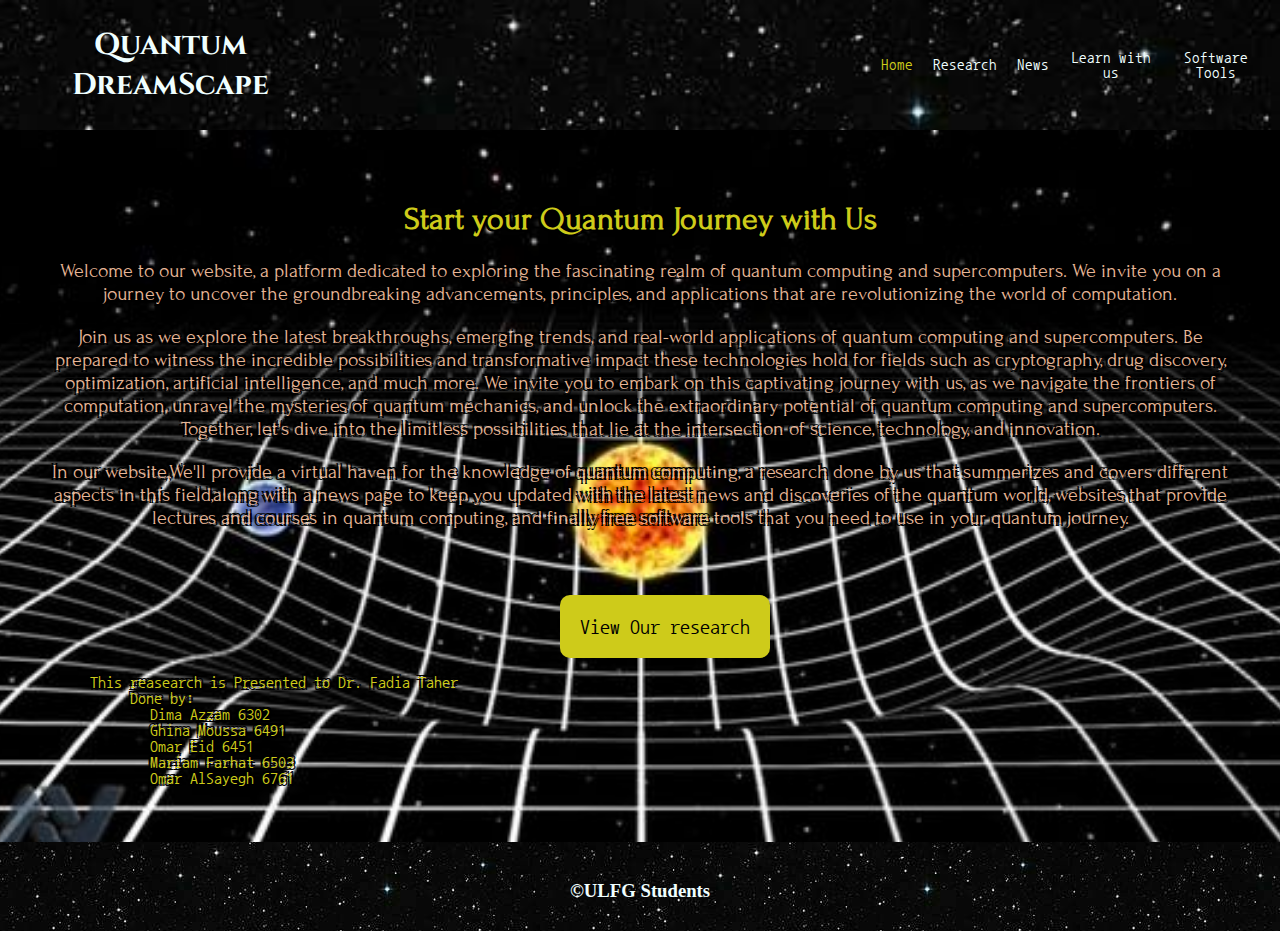
<file: index.html>
<!DOCTYPE html>
<html lang="en">
  <head>
    <meta charset="UTF-8" />
    <meta name="viewport" content="width=device-width, initial-scale=1.0" />
    <link rel="stylesheet" href="styleweb.css" />
    <title>Quantum Research</title>
    <link rel="website icon" type="jpg" href="icon.png" />
    <link rel="preconnect" href="https://fonts.googleapis.com" />
    <link rel="preconnect" href="https://fonts.gstatic.com" crossorigin />
    <link rel="preconnect" href="https://fonts.googleapis.com" />
    <link rel="preconnect" href="https://fonts.gstatic.com" crossorigin />
    <link rel="preconnect" href="https://fonts.googleapis.com" />
    <link rel="preconnect" href="https://fonts.gstatic.com" crossorigin />
    <link rel="preconnect" href="https://fonts.googleapis.com" />
    <link rel="preconnect" href="https://fonts.gstatic.com" crossorigin />
    <link
      href="https://fonts.googleapis.com/css2?family=Advent+Pro:wght@300&family=Cinzel:wght@500&family=Diplomata&family=Forum&family=Frijole&family=Gajraj+One&family=Lora:ital@1&family=Nanum+Gothic+Coding&family=Piedra&family=Roboto+Slab&display=swap"
      rel="stylesheet"
    />
  </head>
  <body>
    <header>
      <h2>Quantum DreamScape</h2>
      <nav>
        <ul>
          <li><a href="index.html" class="home"> Home </a></li>
          <li>
            <a href="research.html">Research</a>
          </li>
          <li>
            <a href="https://thequantuminsider.com/category/daily/" target="_blank">News</a>
          </li>
          <li>
            <a href="learn.html">Learn with us</a>
          </li>
          <li>
            <a href="tools.html">Software Tools</a>
          </li>
        </ul>
      </nav>
    </header>
    <main>
      <section class="homepage">
        <h1>Start your Quantum Journey with Us</h1>
        <p>
          Welcome to our website, a platform dedicated to exploring the
          fascinating realm of quantum computing and supercomputers. We invite
          you on a journey to uncover the groundbreaking advancements,
          principles, and applications that are revolutionizing the world of
          computation.
        </p>
        <p>
          Join us as we explore the latest breakthroughs, emerging trends, and
          real-world applications of quantum computing and supercomputers. Be
          prepared to witness the incredible possibilities and transformative
          impact these technologies hold for fields such as cryptography, drug
          discovery, optimization, artificial intelligence, and much more. We
          invite you to embark on this captivating journey with us, as we
          navigate the frontiers of computation, unravel the mysteries of
          quantum mechanics, and unlock the extraordinary potential of quantum
          computing and supercomputers. Together, let's dive into the limitless
          possibilities that lie at the intersection of science, technology, and
          innovation.
        </p>
        <p>
          In our website,We'll provide a virtual haven for the knowledge of
          quantum computing, a research done by us that summerizes and covers
          different aspects in this field,along with a news page to keep you
          updated with the latest news and discoveries of the quantum world,
          websites that provide lectures and courses in quantum computing, and
          finally free software tools that you need to use in your quantum
          journey.
          <br>
          <br>
          <br>
        </p>
        <button class="button1"><a href="research.html">View Our research</a></button>
        <div class="diff">
          <ul style="list-style-type: none;">
            <li>This reasearch is Presented to Dr. Fadia Taher</li>
            <li>
              <ul style="list-style-type: none;" >
            <li>
              Done by:
            </li>
            <li style="margin-left: 20px;">Dima Azzam 6302</li>
            <li style="margin-left: 20px;"> Ghina Moussa 6491</li>
            <li style="margin-left: 20px;">Omar Eid 6451</li>
            <li style="margin-left: 20px;">Mariam Farhat 6503</li>
            <li style="margin-left: 20px;">Omar AlSayegh 6761</li>
          </ul>
          </li>
          </ul>
        </div>
      </section>
    
    </main>
    <footer>
        <h3>&copy;ULFG Students </h3>
    </footer>
  </body>
</html>
</file>
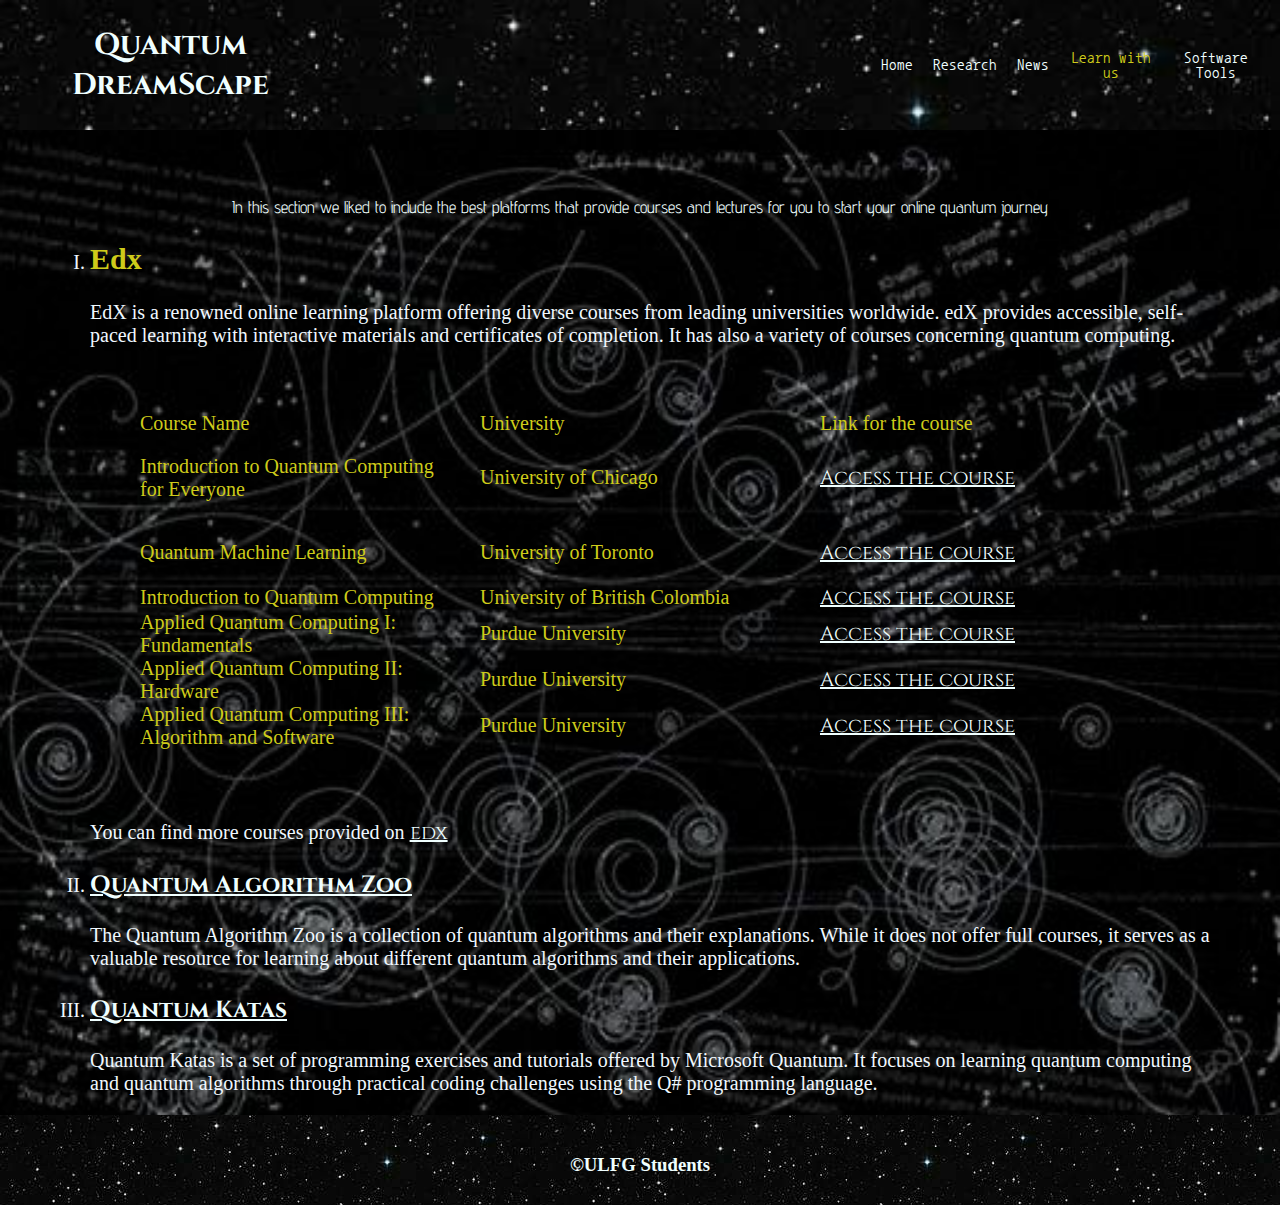
<file: learn.html>
<!DOCTYPE html>
<html lang="en">
  <head>
    <meta charset="UTF-8" />
    <meta name="viewport" content="width=device-width, initial-scale=1.0" />
    <title>Learn with us</title>
    <link rel="website icon" type="jpg" href="icon.png" />
    <link rel="preconnect" href="https://fonts.googleapis.com" />
    <link rel="preconnect" href="https://fonts.gstatic.com" crossorigin />
    <link rel="preconnect" href="https://fonts.googleapis.com" />
    <link rel="preconnect" href="https://fonts.gstatic.com" crossorigin />
    <link rel="preconnect" href="https://fonts.googleapis.com" />
    <link rel="preconnect" href="https://fonts.gstatic.com" crossorigin />
    <link rel="preconnect" href="https://fonts.googleapis.com" />
    <link rel="preconnect" href="https://fonts.gstatic.com" crossorigin />
    <link
      href="https://fonts.googleapis.com/css2?family=Advent+Pro:wght@300&family=Cinzel:wght@500&family=Diplomata&family=Forum&family=Frijole&family=Gajraj+One&family=Lora:ital@1&family=Nanum+Gothic+Coding&family=Piedra&family=Roboto+Slab&display=swap"
      rel="stylesheet"
    />
    <link rel="stylesheet" href="styleweb.css" />
  </head>
  <body>
    <header>
      <h2>Quantum DreamScape</h2>
      <nav>
        <ul>
          <li><a href="index.html"> Home </a></li>
          <li>
            <a href="research.html">Research</a>
          </li>
          <li>
            <a
              href="https://thequantuminsider.com/category/daily/"
              target="_blank"
              >News</a
            >
          </li>
          <li>
            <a href="learn.html" class="home">Learn with us</a>
          </li>
          <li>
            <a href="tools.html">Software Tools</a>
          </li>
        </ul>
      </nav>
    </header>
    <main class="learn">
      <section class="section2">
        <p>
          In this section we liked to include the best platforms that provide
          courses and lectures for you to start your online quantum journey
        </p>
      </section>
      <ul>
        <li>
          <h2>Edx</h2>
          <p>
            EdX is a renowned online learning platform offering diverse courses
            from leading universities worldwide. edX provides accessible,
            self-paced learning with interactive materials and certificates of
            completion. It has also a variety of courses concerning quantum
            computing.
          </p>
          <ul class="learn a">
            <li>Course Name</li>
            <li>University</li>
            <li>Link for the course</li>

            <li>
              <p>Introduction to Quantum Computing for Everyone</p>
            </li>
            <li>University of Chicago</li>
            <li>
              <a
                href="https://www.edx.org/course/quantum-computing?index=product&queryID=c6d4cee0aa4b97b759f8ad54da346c04&position=1&results_level=first-level-results&term=quantum+Computing&objectID=course-e08ab5d6-00e1-4cab-8e00-12d05299e906&campaign=Introduction+to+Quantum+Computing+for+Everyone&source=edX&product_category=course&placement_url=https%3A%2F%2Fwww.edx.org%2Fsearch"
                target="_blank"
                >Access the course
              </a>
            </li>
            <li>
              <p>Quantum Machine Learning</p>
            </li>
            <li>University of Toronto</li>
            <li>
              <a
                href="https://www.edx.org/course/quantum-machine-learning?index=product&queryID=947d870c26b95913cf969c5545dacf1d&position=2&results_level=first-level-results&term=quantum+Computing&objectID=course-690c6e3b-05ef-47ae-b5f9-46d7d8587c10&campaign=Quantum+Machine+Learning&source=edX&product_category=course&placement_url=https%3A%2F%2Fwww.edx.org%2Fsearch"
                target="_blank"
                >Access the course</a
              >
            </li>
            <li>Introduction to Quantum Computing</li>
            <li>University of British Colombia</li>
            <li>
              <a
                href="https://www.edx.org/course/intro-to-quantum-computing?index=product&queryID=3d540b8222eddc475a9c84f01f8e94ee&position=3&results_level=second-level-results&term=quantum+Computing&objectID=course-8d965135-2d45-484c-9987-1ffabc4074b5&campaign=Introduction+to+Quantum+Computing&source=edX&product_category=course&placement_url=https%3A%2F%2Fwww.edx.org%2Fsearch"
                target="_blank"
                >Access the course</a
              >
            </li>
            <li>Applied Quantum Computing I: Fundamentals</li>
            <li>Purdue University</li>
            <li>
              <a
                href="https://www.edx.org/course/quantum-computing-i-fundamentals?index=product&queryID=4c4e125dbefe49f3b621e735883df7c8&position=10&results_level=second-level-results&term=quantum+Computing&objectID=course-c0f27267-926b-4b0c-bd1e-f4040e70582b&campaign=Applied+Quantum+Computing+I%3A+Fundamentals&source=edX&product_category=course&placement_url=https%3A%2F%2Fwww.edx.org%2Fsearch"
                target="_blank"
                >Access the course</a
              >
            </li>
            <li>Applied Quantum Computing II: Hardware</li>
            <li>Purdue University</li>
            <li>
              <a
                href="https://www.edx.org/course/quantum-computing-ii-hardware?index=product&queryID=6509e6627366842fd5a1ec48a358a602&position=14&results_level=second-level-results&term=quantum+Computing&objectID=course-fe45fe00-a7c8-4037-ba40-f956e2b6ef29&campaign=Applied+Quantum+Computing+II%3A+Hardware&source=edX&product_category=course&placement_url=https%3A%2F%2Fwww.edx.org%2Fsearch"
                target="_blank"
                >Access the course</a
              >
            </li>
            <li>Applied Quantum Computing III: Algorithm and Software</li>
            <li>Purdue University</li>
            <li>
              <a
                href="https://www.edx.org/course/quantum-computing-iii-algorithm-and-software?index=product&queryID=a5a621dd6834e7244a776f6e6b87b37a&position=9&results_level=second-level-results&term=quantum+Computing&objectID=course-b57e0467-b970-4713-99eb-bb563d06b663&campaign=Applied+Quantum+Computing+III%3A+Algorithm+and+Software&source=edX&product_category=course&placement_url=https%3A%2F%2Fwww.edx.org%2Fsearch"
                target="_blank"
              >
                Access the course
              </a>
            </li>
          </ul>
          <p>
            You can find more courses provided on <a href="https://www.edx.org/">edx</a>
          </p>
        </li>
        <li>
            <h3><a href="https://quantumalgorithmzoo.org/" target="_blank">Quantum Algorithm Zoo</a></h3>
            <p>
                The Quantum Algorithm Zoo is a collection of quantum algorithms and their explanations. While it does not offer full courses, it serves as a valuable resource for learning about different quantum algorithms and their applications.
            </p>
        </li>
        <li>
            <h3> <a href="https://github.com/microsoft/QuantumKatas" target="_blank">Quantum Katas</a></h3>
            <p>
                Quantum Katas is a set of programming exercises and tutorials offered by Microsoft Quantum. It focuses on learning quantum computing and quantum algorithms through practical coding challenges using the Q# programming language.
            </p>
        </li>
      </ul>
    </main>
    <footer>
      <h3>&copy;ULFG Students</h3>
    </footer>
  </body>
</html>
</file>
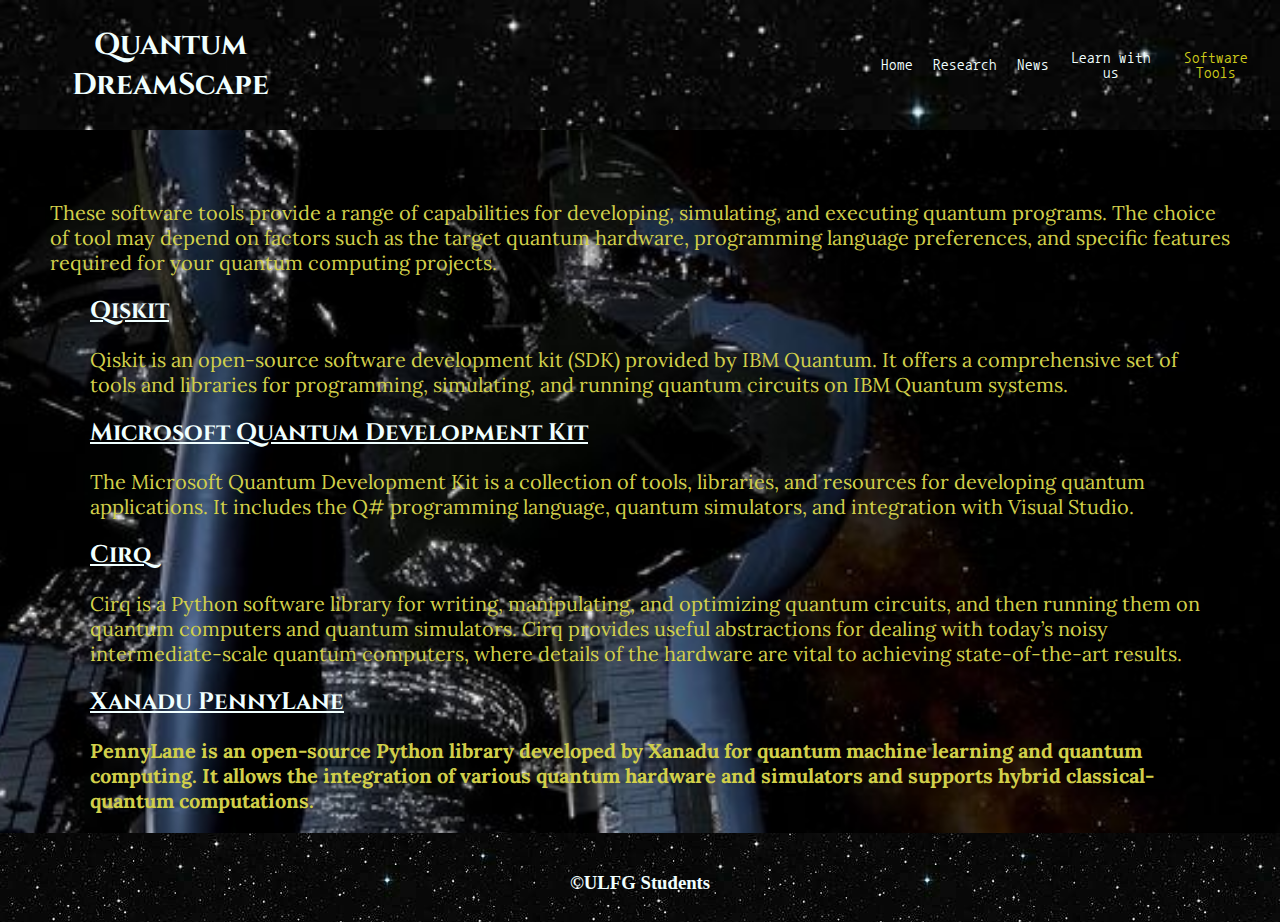
<file: tools.html>
<!DOCTYPE html>
<html lang="en">
  <head>
    <meta charset="UTF-8" />
    <meta name="viewport" content="width=device-width, initial-scale=1.0" />
    <title>Software tools</title>
    <link rel="website icon" type="jpg" href="icon.png" />
    <link rel="preconnect" href="https://fonts.googleapis.com" />
    <link rel="preconnect" href="https://fonts.gstatic.com" crossorigin />
    <link rel="preconnect" href="https://fonts.googleapis.com" />
    <link rel="preconnect" href="https://fonts.gstatic.com" crossorigin />
    <link rel="preconnect" href="https://fonts.googleapis.com" />
    <link rel="preconnect" href="https://fonts.gstatic.com" crossorigin />
    <link rel="preconnect" href="https://fonts.googleapis.com" />
    <link rel="preconnect" href="https://fonts.gstatic.com" crossorigin />
    <link
      href="https://fonts.googleapis.com/css2?family=Advent+Pro:wght@300&family=Cinzel:wght@500&family=Diplomata&family=Forum&family=Frijole&family=Gajraj+One&family=Lora:ital@1&family=Nanum+Gothic+Coding&family=Piedra&family=Roboto+Slab&display=swap"
      rel="stylesheet"
    />
    <link rel="stylesheet" href="styleweb.css" />
  </head>
  <body>
    <header>
      <h2>Quantum DreamScape</h2>
      <nav>
        <ul>
          <li><a href="index.html"> Home </a></li>
          <li>
            <a href="research.html">Research</a>
          </li>
          <li>
            <a
              href="https://thequantuminsider.com/category/daily/"
              target="_blank"
              >News</a
            >
          </li>
          <li>
            <a href="learn.html">Learn with us</a>
          </li>
          <li>
            <a href="tools.html" class="home">Software Tools</a>
          </li>
        </ul>
      </nav>
    </header>
    <main>
      <section class="section3">
        <p>
          These software tools provide a range of capabilities for developing,
          simulating, and executing quantum programs. The choice of tool may
          depend on factors such as the target quantum hardware, programming
          language preferences, and specific features required for your quantum
          computing projects.
        </p>
        <ul>
          <li>
            <h2><a href="https://qiskit.org/" target="_blank">Qiskit</a></h2>
            <p>
              Qiskit is an open-source software development kit (SDK) provided
              by IBM Quantum. It offers a comprehensive set of tools and
              libraries for programming, simulating, and running quantum
              circuits on IBM Quantum systems.
            </p>
          </li>
          <li>
            <h2>
              <a
                href="https://docs.microsoft.com/en-us/quantum/"
                target="_blank"
                >Microsoft Quantum Development Kit</a
              >
            </h2>
            <p>
              The Microsoft Quantum Development Kit is a collection of tools,
              libraries, and resources for developing quantum applications. It
              includes the Q# programming language, quantum simulators, and
              integration with Visual Studio.
            </p>
          </li>
          <li>
            <h2>
              <a href="https://quantumai.google/cirq" target="_blank">Cirq</a>
            </h2>
            <p>
              Cirq is a Python software library for writing, manipulating, and
              optimizing quantum circuits, and then running them on quantum
              computers and quantum simulators. Cirq provides useful
              abstractions for dealing with today’s noisy intermediate-scale
              quantum computers, where details of the hardware are vital to
              achieving state-of-the-art results.
            </p>
          </li>
          <li>
            <h2>
              <a href="https://pennylane.ai/" target="_blank"
                >Xanadu PennyLane
              </a>
              <p>
                PennyLane is an open-source Python library developed by Xanadu
                for quantum machine learning and quantum computing. It allows
                the integration of various quantum hardware and simulators and
                supports hybrid classical-quantum computations.
              </p>
            </h2>
          </li>
        </ul>
      </section>
    </main>
    <footer>
      <h3>&copy;ULFG Students</h3>
    </footer>
  </body>
</html>
</file>
<file: styleweb.css>
nav ul{
    display: flex;
    flex-direction: row;
    justify-content: space-around;
    align-items:center;
    list-style-type:none;
    margin-left:500px;
    font-family: 'Nanum Gothic Coding', monospace;
    font-size:15px;
}
ul li{
    margin-right:20px;
}
.diff{

    column-gap: 30px;
    align-items: center;
    color:rgb(206, 203, 26);
    font-family: 'Nanum Gothic Coding', monospace;
   
}
header{
    display:flex;
    flex-direction:row;
    justify-content:space-around;
    text-align:center;
    align-items:center;
    background-image: url("space.jpg");
    background-size:cover ;
    margin-bottom: 100px;
    color:azure;
    animation-name: move;
    animation-duration: 200s;
    animation-repeat:infinite;
    text-shadow: 10px;
}
header h2{
    font-size: 30px;
    font-family:'Cinzel' ,serif;
}
header a{
    color: azure;

    text-decoration: none;
}
header a:hover{
    text-decoration: underline;
    color:rgb(206, 203, 26);
}
.homepage{
    margin-top: -100px;
    padding: 50px;
    padding-bottom:90px;
    background-image: url("1.jpg");
    background-repeat: no-repeat;
    background-position: center;
    background-size:cover;
    text-shadow:-2px 2px 0 #000,
    2px 2px 0 #000,
   2px -2px 0 #000,
  -2px -2px 0 #000;
}
.home{
    color:rgb(206, 203, 26)
}
.homepage h1{
    color:rgb(206, 203, 26);
    text-align: center;
   
    font-family:'Forum', cursive;
}
.homepage p{
    color:#E8B797;
    text-align: center;
    font-size: 20px;
    font-family:'Forum', cursive;
}
body{
    margin:0px;
}
@keyframes move{
    from{
        background-position: center;
    }
    to{
        background-position: -3000px 0px;
    }
}
footer{
    background-image: url('space.jpg');
    animation-name: move;
    animation-duration: 200s;
    animation-repeat:infinite;
    text-align:center;
    color: azure;
    margin-bottom:0px;
    margin-top:-50px;
    padding:20px;
    padding-bottom:10px;
}
button a{
    color: black;
    text-decoration: none;
    font-family: 'Nanum Gothic Coding', monospace;
}
button a:hover{
    text-decoration: underline;
    color: azure;
}
.button1{
    align-items: center;
    margin-left:510px;
    box-sizing: border-box;
    font-size:20px;
    padding:20px;
    background-color: rgb(206, 203, 26);
    border-radius: 10px;
    box-shadow: none;
    border: none;
}
.section2 p{
    font-size:17px ;
    color: azure;
    text-align: center;
    font-family: 'Advent Pro', sans-serif;
}
.learn ul{
    list-style-type:upper-roman ;
    color: aliceblue;
    font-size: 20px;
}
.learn h2{
    color: rgb(206, 203, 26);
}
.learn{
    background-image: url("wallpaper3.jpg");
    background-repeat: no-repeat;
    background-position: center;
    background-size:cover;
    margin-top: -100px;
    padding: 50px;
    padding-bottom:50px;
}
.learn.a{
    display:grid;
    grid-template-columns: repeat(3,1fr);
    list-style-type: none;
    align-items:center; 
    margin-top:-5px;
    background: none;
    color: rgb(206, 203, 26);
}
.learn a{
    color: azure;
    font-family: 'Cinzel', serif;
}
.learn a:hover{
    color:gray;
}
.section3{
    background-image: url('wallpaper4.jpg');
    background-repeat: no-repeat;
    background-position: center;
    background-size:cover;
    margin-top: -100px;
    padding: 50px;
    padding-bottom:50px;
}
.section3 p{
    font-size: 20px;
    font-family: 'Lora', serif;
    color: rgb(209, 207, 74);
}
.section3 a{
    color: azure;
    font-family: 'Cinzel', serif;
}
.section3 ul{
    list-style-type: none;
}
.section3 a:hover{
    color:gray;
}
.section4{
    background-image: url("wallpaper5.jpg");
    background-repeat: no-repeat;
    background-position: center;
    background-size:cover;
    margin-top: -100px;
    display:grid;
    grid-template-columns: repeat(2,1fr);
    color: azure;
}
.section4 ul{
    list-style-type: none;
    display:grid;
    grid-template-columns: repeat(2,1fr);
    align-items: center;
    justify-content: center;
}
.section4 li{
    border: 3px solid rgb(206, 203, 26);
    border-radius: 10px;
   box-shadow: #000;
   padding-left:0px;
   margin-left: 30px;
   margin-right: 400px;
   margin-bottom: 50px;
   height:500px;
   width:400px;
}
.section4 h3{
    font-family: "Frijole";
    font-size: 16px;
}
.image-container {
    display: inline-block;
  }
  p::first-line{
    margin-left: 10px;
  }
  .image-box {
    position: relative;
    width: 400px;
    height: 500px;
    overflow: hidden;
  }
  
  .image-box img {
    width: 100%;
    height: auto;
    transition: transform 0.3s ease;
  }
  
  .image-box:hover img {
    transform: scale(1.1);
  }
  
  .overlay {
    position: absolute;
    top: 0;
    left: 0;
    width: 100%;
    height: 100%;
    opacity: 0;
    background-color:rgba(206, 203, 26,0.9);
    color: #fff;
    display: flex;
    align-items: center;
    justify-content: center;
    transition: opacity 0.3s ease;
     /* clip-path: polygon(50% 0, 100% 50%, 50% 100%, 0% 50%);  */
     /* clip-path: polygon(40% 0, 100% 40%, 60% 100%, 0 60%); */
  }
  .overlay p {
    font-size: 18px;
    opacity: 0;
    transition: opacity 0.3s ease;
  }
  
  .image-box:hover .overlay {
    opacity: 1;
  }
  
  .image-box:hover .overlay p {
    transform: translateY(100);
    opacity: 1;
  }
  .section4 a{
    color: azure;
    font-family: 'Cinzel', serif;
  }
  .section4 a:hover{
    color: gray;
  }
b{
    color:rgba(122, 26, 206, 0.9);
   
}
i{
    text-align: bottom;
    z-index: 1;
    color:purple;
}
.section4 p{
    font-size:17px;
}
video{
    width:400px;
    height:500px;
}
</file>
